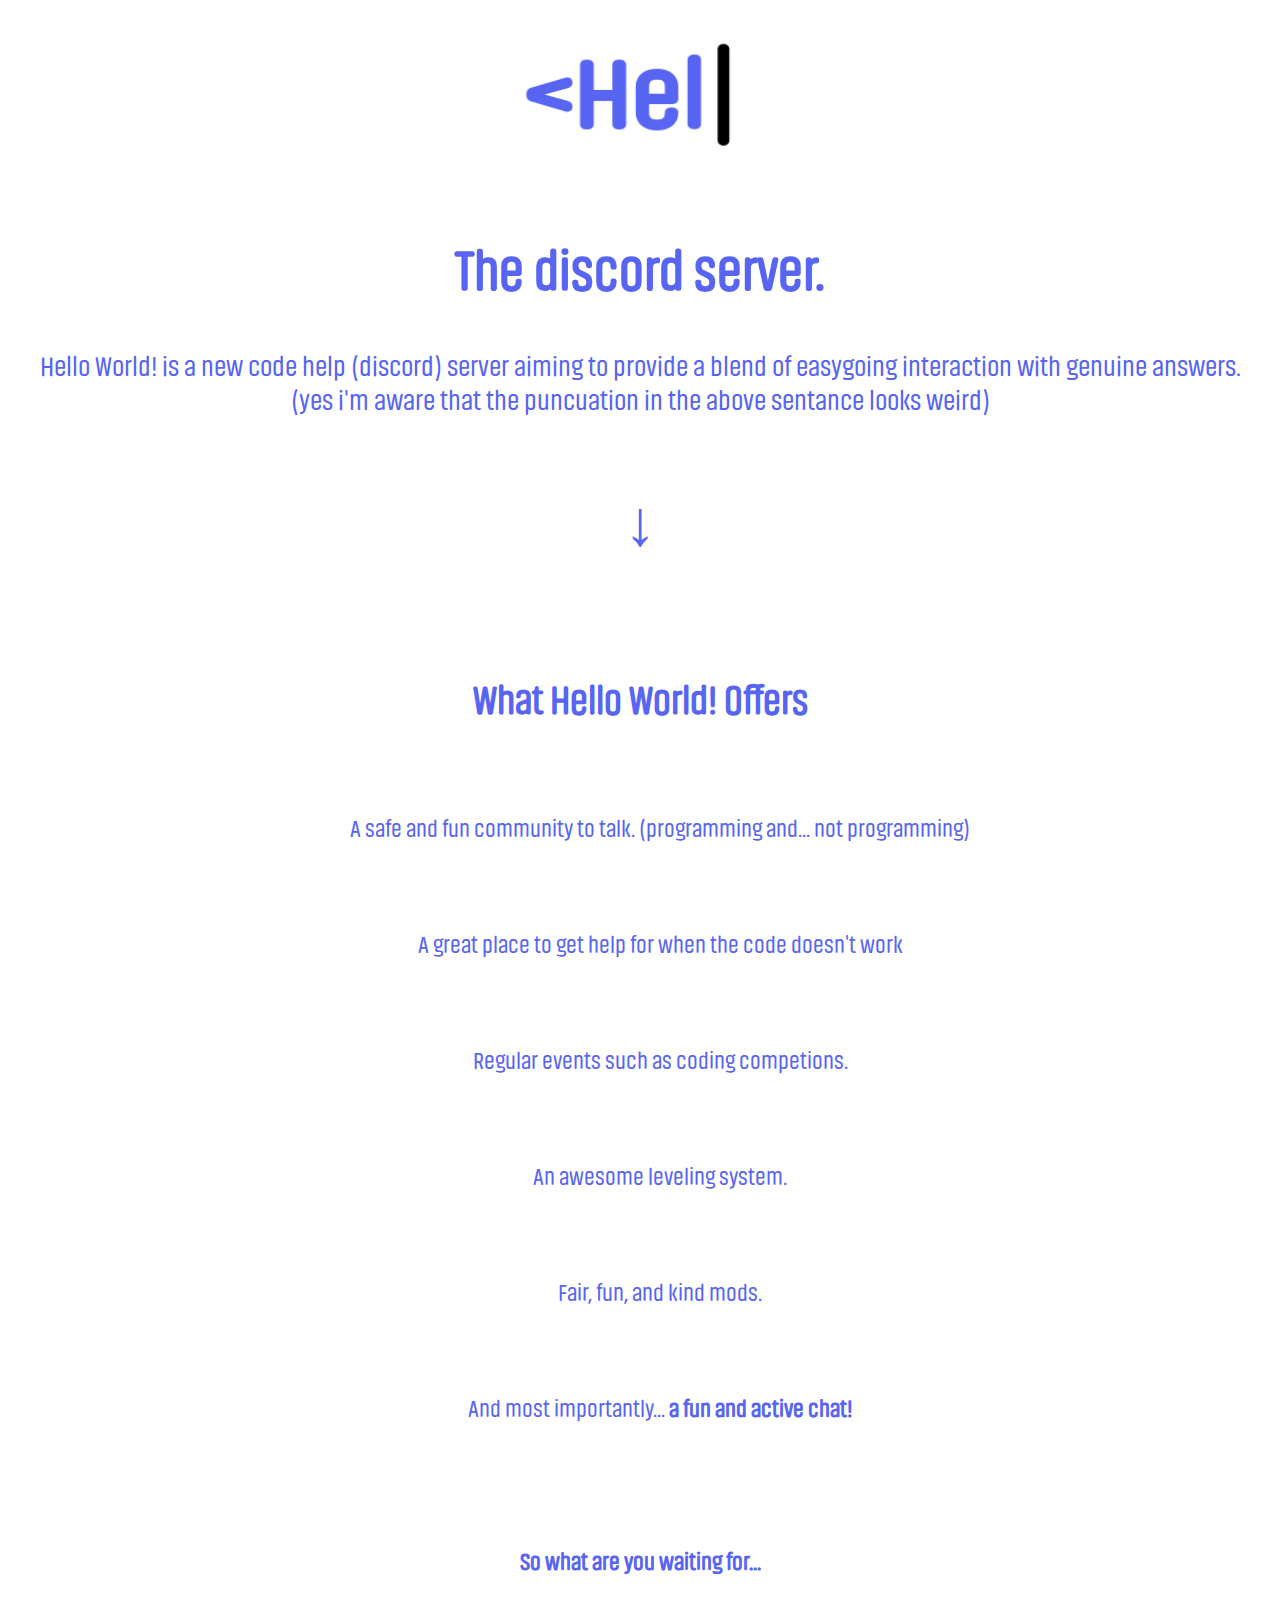
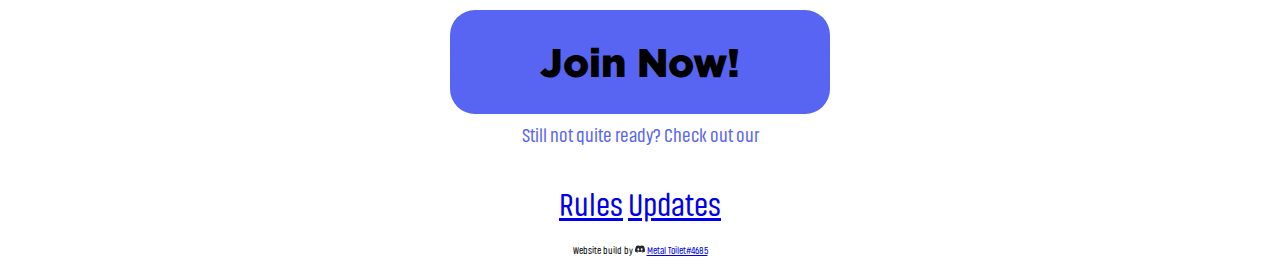
<file: index.html>
<!DOCTYPE html>
<html lang="en">
  <head>
    <meta charset="UTF-8" />
    <meta http-equiv="X-UA-Compatible" content="IE=edge" />
    <meta name="viewport" content="width=device-width, initial-scale=1.0" />
    <meta
      name="description"
      content="Hello World! programming discord server."
    />
    <meta name="keywords" content="Discord, Hangout, Coding" />
    <link rel="stylesheet" href="style.css" />
    <title>Hello World!</title>
  </head>

  <body>
    <header>
      <img
        src="Hello World (1).gif"
        alt="Hello World! printed onto screen"
        width="800"
        height="175"
      />
      <h2 class="subtitle">The discord server.</h2>
    </header>
    <p class="overview">
      Hello World! is a new code help (discord) server aiming to provide a blend
      of easygoing interaction with genuine answers. <br />
      (yes i'm aware that the puncuation in the above sentance looks weird)
    </p>
    <p class="down">&#8595;</p>
    <h2 class="offers"><br />What Hello World! Offers</h2>
    <ul>
      <li>
        <br /><br />A safe and fun community to talk. (programming and... not
        programming)
      </li>
      <li>
        <br /><br /><br />
        A great place to get help for when the code doesn't work
      </li>
      <li><br /><br /><br />Regular events such as coding competions.</li>
      <li><br /><br /><br />An awesome leveling system.</li>
      <li><br /><br /><br />Fair, fun, and kind mods.</li>
      <li class="li-4">
        <br /><br /><br />And most importantly...
        <strong>a fun and active chat!<br /><br /><br /> </strong>
      </li>
    </ul>
    <p class="waiting">So what are you waiting for...</p>
    <a href="https://discord.gg/Stzuk8DJyu" class="button" target="_blank"
      >Join Now!</a
    >
    <p class="not-ready">Still not quite ready? Check out our<br></p>
    <span class="highlight-change-hover"> <a href="rules.html">Rules</a>
    <span class="highlight-change-hover"> <a href="updates.html">Updates</a>
    <footer>
      <p><br><br<br>Website build by <img src="Discord-Logo-Black.svg" alt="Discord logo" width="10px" height="10px"> <a
                href="https://www.youtube.com/watch?v=dQw4w9WgXcQ" target="_blank">Metal Toilet&#35;4685</a> </p>
    </footer>
  </body>
</html>
</file>
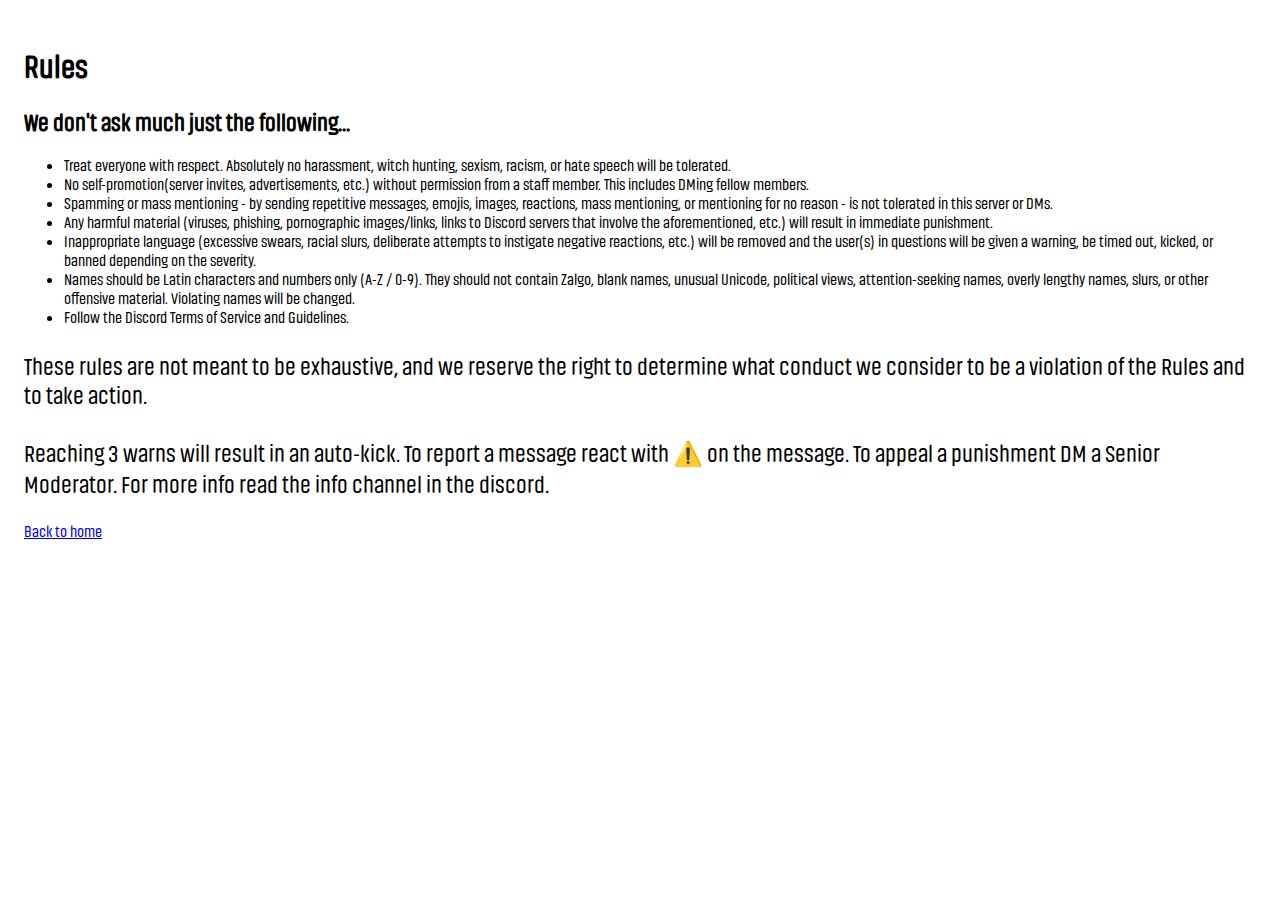
<file: rules.html>
<!DOCTYPE html>
<html lang="en">
  <head>
    <meta charset="UTF-8" />
    <meta http-equiv="X-UA-Compatible" content="IE=edge" />
    <meta name="viewport" content="width=device-width, initial-scale=1.0" />
    <link rel="stylesheet" href="style2.css" />
    <title>Rules</title>
  </head>
  <body>
    <h1>Rules</h1>
    <h2>We don't ask much just the following...</h2>
    <ul>
      <li>
        Treat everyone with respect. Absolutely no harassment, witch hunting,
        sexism, racism, or hate speech will be tolerated.
      </li>
      <li>
        No self-promotion(server invites, advertisements, etc.) without
        permission from a staff member. This includes DMing fellow members.
      </li>
      <li>
        Spamming or mass mentioning - by sending repetitive messages, emojis,
        images, reactions, mass mentioning, or mentioning for no reason - is not
        tolerated in this server or DMs.
      </li>
      <li>
        Any harmful material (viruses, phishing, pornographic images/links,
        links to Discord servers that involve the aforementioned, etc.) will
        result in immediate punishment.
      </li>
      <li>
        Inappropriate language (excessive swears, racial slurs, deliberate
        attempts to instigate negative reactions, etc.) will be removed and the
        user(s) in questions will be given a warning, be timed out, kicked, or
        banned depending on the severity.
      </li>
      <li>
        Names should be Latin characters and numbers only (A-Z / 0-9). They
        should not contain Zalgo, blank names, unusual Unicode, political views,
        attention-seeking names, overly lengthy names, slurs, or other offensive
        material. Violating names will be changed.
      </li>
      <li>Follow the Discord Terms of Service and Guidelines.</li>
    </ul>
    <p>
      These rules are not meant to be exhaustive, and we reserve the right to
      determine what conduct we consider to be a violation of the Rules and to
      take action. <br />
      <br />
      Reaching 3 warns will result in an auto-kick. To report a message react
      with ⚠️ on the message. To appeal a punishment DM a Senior Moderator. For
      more info read the info channel in the discord.
    </p>
    <a href="index.html">Back to home</a>
  </body>
</html>
</file>
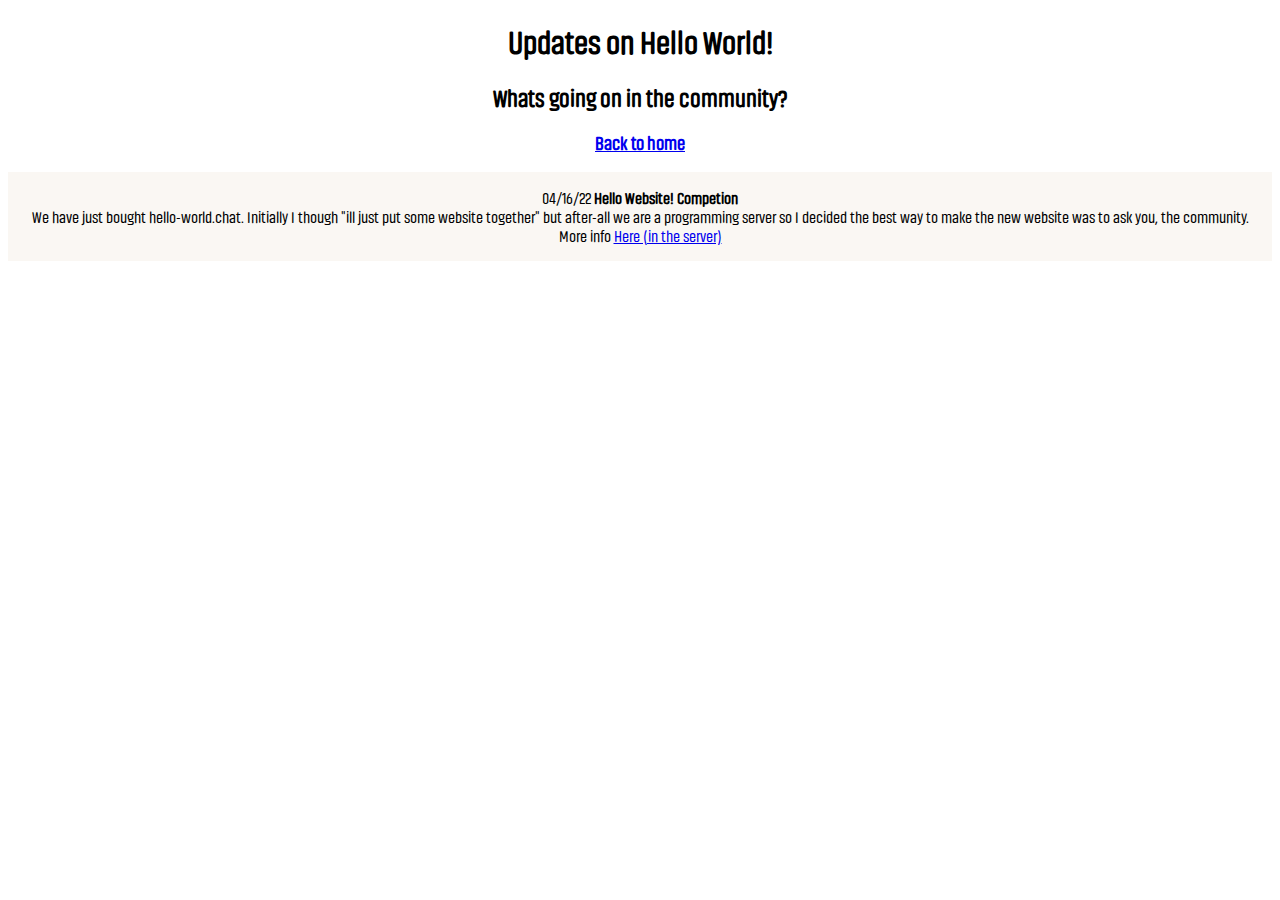
<file: updates.html>
<!DOCTYPE html>
<html lang="en">
  <head>
    <meta charset="UTF-8" />
    <meta http-equiv="X-UA-Compatible" content="IE=edge" />
    <meta name="viewport" content="width=device-width, initial-scale=1.0" />
    <title>Updates</title>
    <link rel="stylesheet" href="style3.css" />
  </head>
  <body>
    <h1>Updates on Hello World!</h1>
    <h2>Whats going on in the community?</h2>
    <h3><a href="index.html">Back to home</a></h3>
    <p class="Hello-Website">
      04/16/22 <strong>Hello Website! Competion</strong><br />We have just
      bought hello-world.chat. Initially I though "ill just put some website
      together" but after-all we are a programming server so I decided the best
      way to make the new website was to ask you, the community. More info
      <a
        href="https://discord.com/channels/924767148738486332/924767149258588172/964983628100677662"
        >Here (in the server)</a
      >
    </p>
  </body>
</html>
</file>
<file: style.css>
@font-face {
  font-family: AkhandSoft;
  src: url(AkhandSoft-Regular.otf);
}

@font-face {
  font-family: gotham-black;
  src: url(gotham-black.otf);
}

body {
  background-color: #ffffff;
  color: #5865f2;
  font-family: AkhandSoft;
  text-align: center;
}

.navigation {
  text-align: center;
  font-size: 0.9em;
  margin: 0.8em;
}

.highlight-change-hover a:hover {
  background-color: #00ffff;
  font-family: AkhandSoft;
}

.highlight-change-hover {
  font-size: 32px;
  text-decoration: none;
}

.links {
  font-family: AkhandSoft;
  font-size: 32px;
}

h1 {
  font-size: 6em;
}

span {
  color: black;
}

.subtitle {
  font-size: 3.5em;
}

.overview {
  font-size: 1.75em;
}

.down {
  font-size: 4em;
}

.offers {
  font-size: 2.5em;
}

li {
  font-size: 1.5em;
}

ul {
  list-style: none;
}

.button {
  font: 11px gotham-black;
  text-decoration: none;
  background-color: #5865f2;
  color: #000000;
  padding: 30px 90px 30px 90px;
  border-radius: 25px;
  font-size: 2.5em;
}

.waiting {
  margin: 2em;
  font-weight: bold;
  font-size: 1.5em;
  padding: 0.75em;
}

.not-ready {
  font-size: 1.2em;
  padding: 1.5%;
}

footer {
  font-size: 10px;
}
</file>
<file: style2.css>
@font-face {
  font-family: AkhandSoft;
  src: url(AkhandSoft-Regular.otf);
}

@font-face {
  font-family: gotham-black;
  src: url(gotham-black.otf);
}

body {
  background-color: #ffffff;
  color: #000000;
  font-family: AkhandSoft;
  padding: 1em;
}

p {
  font-size: 1.5em;
}

ul {
  font-size: 1em;
}

h1 h2 {
  font-size: 56px;
}
</file>
<file: style3.css>
@font-face {
  font-family: AkhandSoft;
  src: url(AkhandSoft-Regular.otf);
}

@font-face {
  font-family: gotham-black;
  src: url(gotham-black.otf);
}

body {
  background-color: rgb(255, 255, 255);
  text-align: center;
  font-family: AkhandSoft;
}

.Hello-Website {
  background-color: rgb(250, 247, 243);
  padding: 1em;
}
</file>
